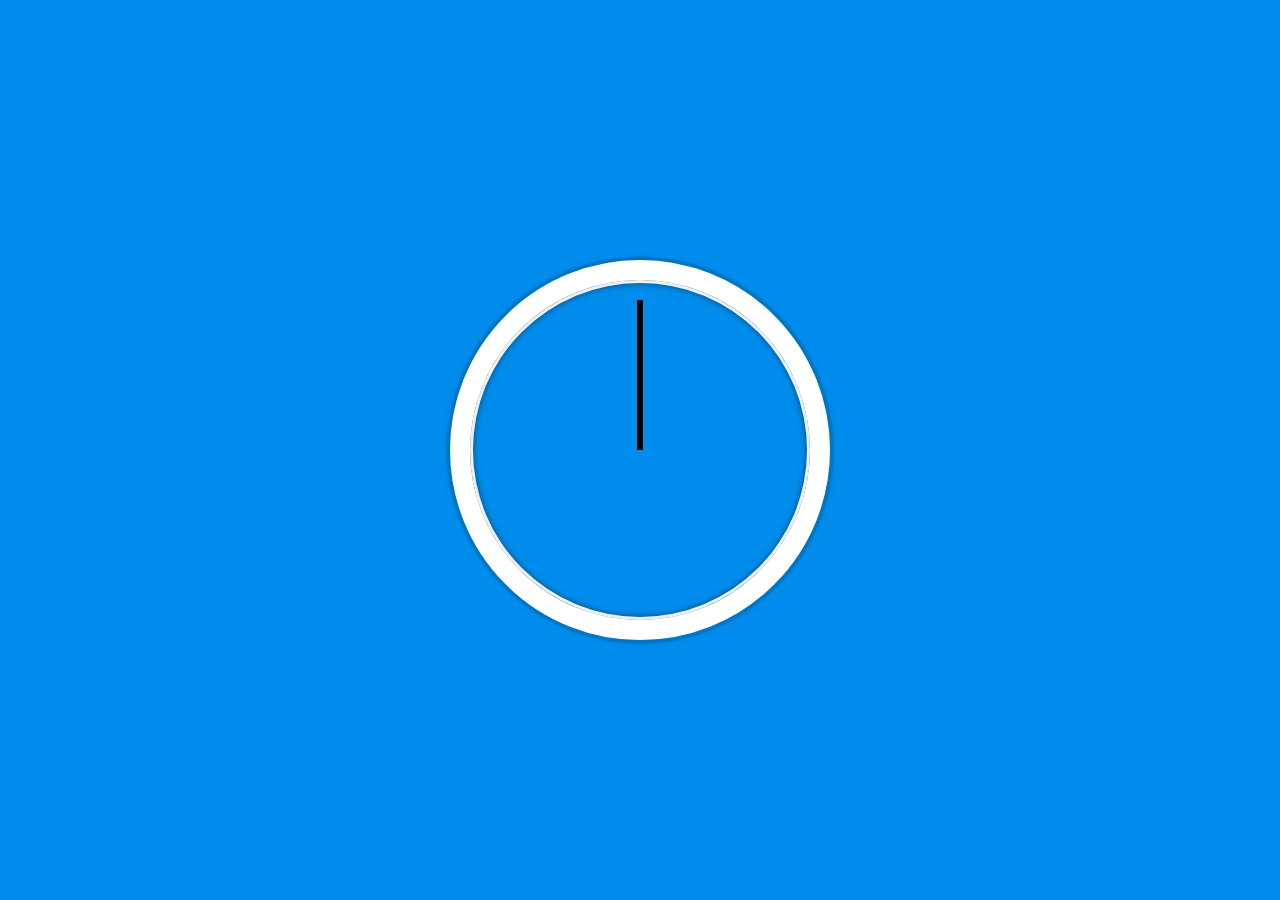
<file: 02 - JS and CSS Clock/index-START.html>
<!DOCTYPE html>
<html lang="en">
<head>
  <meta charset="UTF-8">
  <title>JS + CSS Clock</title>
</head>
<body>


    <div class="clock">
      <div class="clock-face">
        <div class="hand hour-hand"></div>
        <div class="hand min-hand"></div>
        <div class="hand second-hand"></div>
      </div>
    </div>


  <style>
    html {
      background: #018DED url(http://unsplash.it/1500/1000?image=881&blur=5);
      background-size: cover;
      font-family: 'helvetica neue';
      text-align: center;
      font-size: 10px;
    }

    body {
      margin: 0;
      font-size: 2rem;
      display: flex;
      flex: 1;
      min-height: 100vh;
      align-items: center;
    }

    .clock {
      width: 30rem;
      height: 30rem;
      border: 20px solid white;
      border-radius: 50%;
      margin: 50px auto;
      position: relative;
      padding: 2rem;
      box-shadow:
        0 0 0 4px rgba(0,0,0,0.1),
        inset 0 0 0 3px #EFEFEF,
        inset 0 0 10px black,
        0 0 10px rgba(0,0,0,0.2);
    }

    .clock-face {
      position: relative;
      width: 100%;
      height: 100%;
      transform: translateY(-3px); /* account for the height of the clock hands */
    }

    .hand {
      width: 50%;
      height: 6px;
      background: black;
      position: absolute;
      top: 50%;
      transform-origin: 100%;
      transform: rotate(90deg);
      transition: all 0.05s;
      transition-timing-function: cubic-bezier(0.1, 2.7, 0.58, 1);
    }

  </style>

  <script>
    const secondHand = document.querySelector('.second-hand');
    const minHand = document.querySelector('.min-hand');
    const hourHand = document.querySelector('.hour-hand')


    function setDate() {
      const now = new Date();

      const seconds = now.getSeconds();
      const secondsDegrees = ((seconds / 60) * 360) + 90;
      secondHand.style.transform = `rotate(${secondsDegrees}deg)`;

      const mins = now.getMinutes();
      const minsDegrees = ((mins / 60) * 360) + 90;
      minHand.style.transform = `rotate(${minsDegrees}deg)`;

      const hours = now.getHours();
      const hoursDegrees = ((hours / 12) * 360) + 90;
      hourHand.style.transform = `rotate(${hoursDegrees}deg)`;

      
    }

    setInterval(setDate, 1000);


  </script>
</body>
</html>
</file>
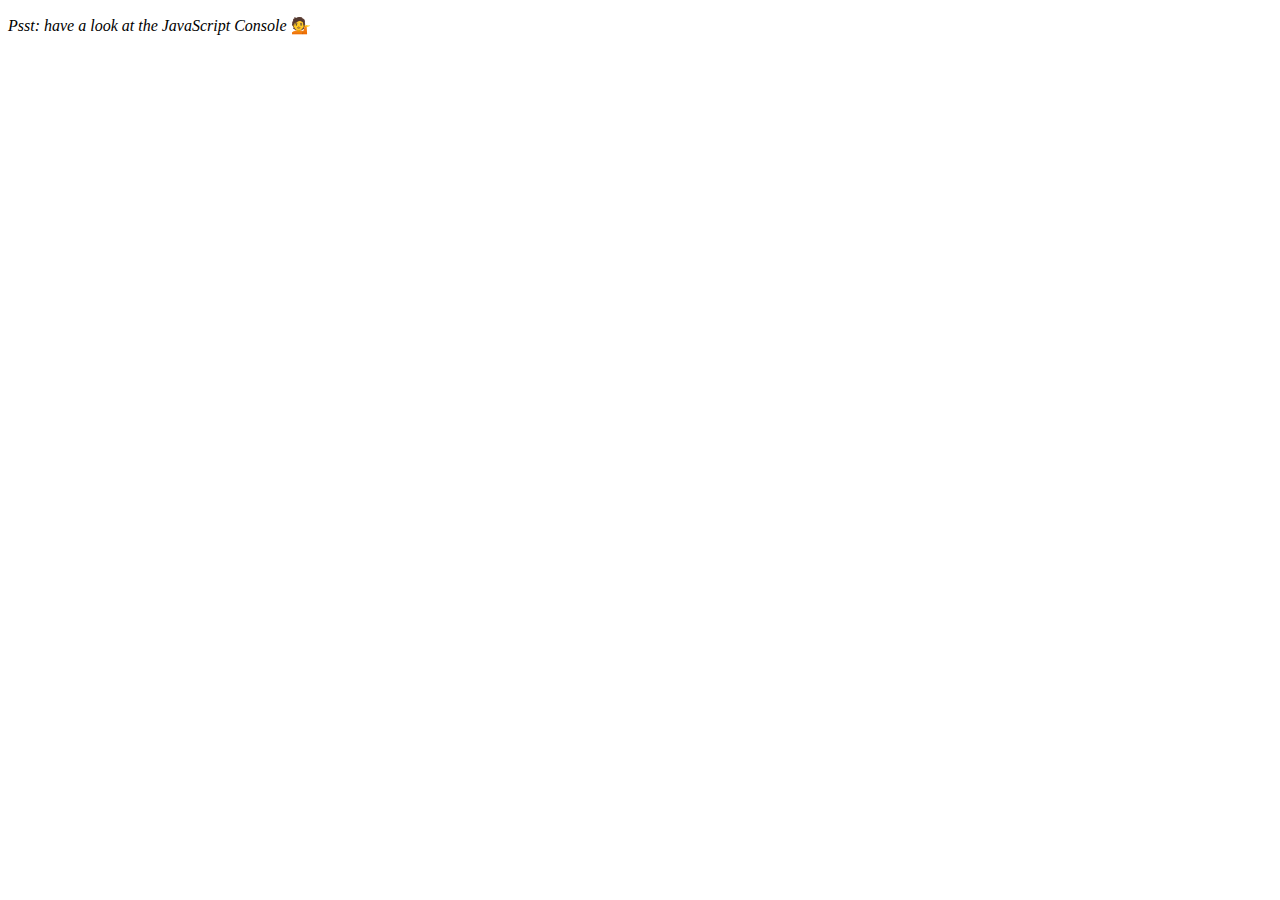
<file: 04 - Array Cardio Day 1/index-START.html>
<!DOCTYPE html>
<html lang="en">
<head>
  <meta charset="UTF-8">
  <title>Array Cardio 💪</title>
</head>
<body>
  <p><em>Psst: have a look at the JavaScript Console</em> 💁</p>
  <script>
    // Get your shorts on - this is an array workout!
    // ## Array Cardio Day 1

    // Some data we can work with

    const inventors = [
      { first: 'Albert', last: 'Einstein', year: 1879, passed: 1955 },
      { first: 'Isaac', last: 'Newton', year: 1643, passed: 1727 },
      { first: 'Galileo', last: 'Galilei', year: 1564, passed: 1642 },
      { first: 'Marie', last: 'Curie', year: 1867, passed: 1934 },
      { first: 'Johannes', last: 'Kepler', year: 1571, passed: 1630 },
      { first: 'Nicolaus', last: 'Copernicus', year: 1473, passed: 1543 },
      { first: 'Max', last: 'Planck', year: 1858, passed: 1947 },
      { first: 'Katherine', last: 'Blodgett', year: 1898, passed: 1979 },
      { first: 'Ada', last: 'Lovelace', year: 1815, passed: 1852 },
      { first: 'Sarah E.', last: 'Goode', year: 1855, passed: 1905 },
      { first: 'Lise', last: 'Meitner', year: 1878, passed: 1968 },
      { first: 'Hanna', last: 'Hammarström', year: 1829, passed: 1909 }
    ];

    const people = ['Beck, Glenn', 'Becker, Carl', 'Beckett, Samuel', 'Beddoes, Mick', 'Beecher, Henry', 'Beethoven, Ludwig', 'Begin, Menachem', 'Belloc, Hilaire', 'Bellow, Saul', 'Benchley, Robert', 'Benenson, Peter', 'Ben-Gurion, David', 'Benjamin, Walter', 'Benn, Tony', 'Bennington, Chester', 'Benson, Leana', 'Bent, Silas', 'Bentsen, Lloyd', 'Berger, Ric', 'Bergman, Ingmar', 'Berio, Luciano', 'Berle, Milton', 'Berlin, Irving', 'Berne, Eric', 'Bernhard, Sandra', 'Berra, Yogi', 'Berry, Halle', 'Berry, Wendell', 'Bethea, Erin', 'Bevan, Aneurin', 'Bevel, Ken', 'Biden, Joseph', 'Bierce, Ambrose', 'Biko, Steve', 'Billings, Josh', 'Biondo, Frank', 'Birrell, Augustine', 'Black, Elk', 'Blair, Robert', 'Blair, Tony', 'Blake, William'];

    // Array.prototype.filter()
    // 1. Filter the list of inventors for those who were born in the 1500's
    const fifteen = inventors.filter(inventor => (inventor.year >= 1500 && inventor.year < 1600)) 
        
      
    
    console.table(fifteen)

    // Array.prototype.map()
    // 2. Give us an array of the inventors' first and last names
    const names = inventors.map(inventor => `${inventor.first} ${inventor.last}`);
    console.log(names)


    // Array.prototype.sort()
    // 3. Sort the inventors by birthdate, oldest to youngest
    const order = inventors.sort((a, b) => a.year > b.year ? 1 : -1 )
    console.table(order)
    // Array.prototype.reduce()
    // 4. How many years did all the inventors live?
    const live = inventors.reduce((total, inventor) => {
      return total + (inventor.passed - inventor.year);
    }, 0);
    console.log(live, 'liv')

    // 5. Sort the inventors by years lived
   const oldest = inventors.sort((a, b) => {
     const lastGuy = a.passed - a.year;
     const nextGuy = b.passed - b.year;
     lastGuy > nextGuy ? -1 : 1;
   });
   console.table(oldest);

    // 6. create a list of Boulevards in Paris that contain 'de' anywhere in the name
    // https://en.wikipedia.org/wiki/Category:Boulevards_in_Paris
    // const category = document.querySelector('.mw-category');
    // const links = Array.from(category.querySelectorAll('a'));

    // const de = links
    //         .map(link => link.textContent)
    //         .filter(streetName => streetName.includes('de'))


    // 7. sort Exercise
    // Sort the people alphabetically by last name
    const alpha = people.sort((lastOne, nextOne) => {
      const [last, first] = lastOne.split(', ')
      const [alast, afirst] = lastOne.split(', ')
      last > alast ? -1 : 1;
    })
    console.log(alpha)

    // 8. Reduce Exercise
    // Sum up the instances of each of these
    const data = ['car', 'car', 'truck', 'truck', 'bike', 'walk', 'car', 'van', 'bike', 'walk', 'car', 'van', 'car', 'truck' ];

    const trans = data.reduce((obj, item) => {
      if(!obj[item]) {
        obj[item] = 0;
      }
      obj[item]++;
      return obj;
      
    }, {})
      console.log(trans)
  </script>
</body>
</html>
</file>
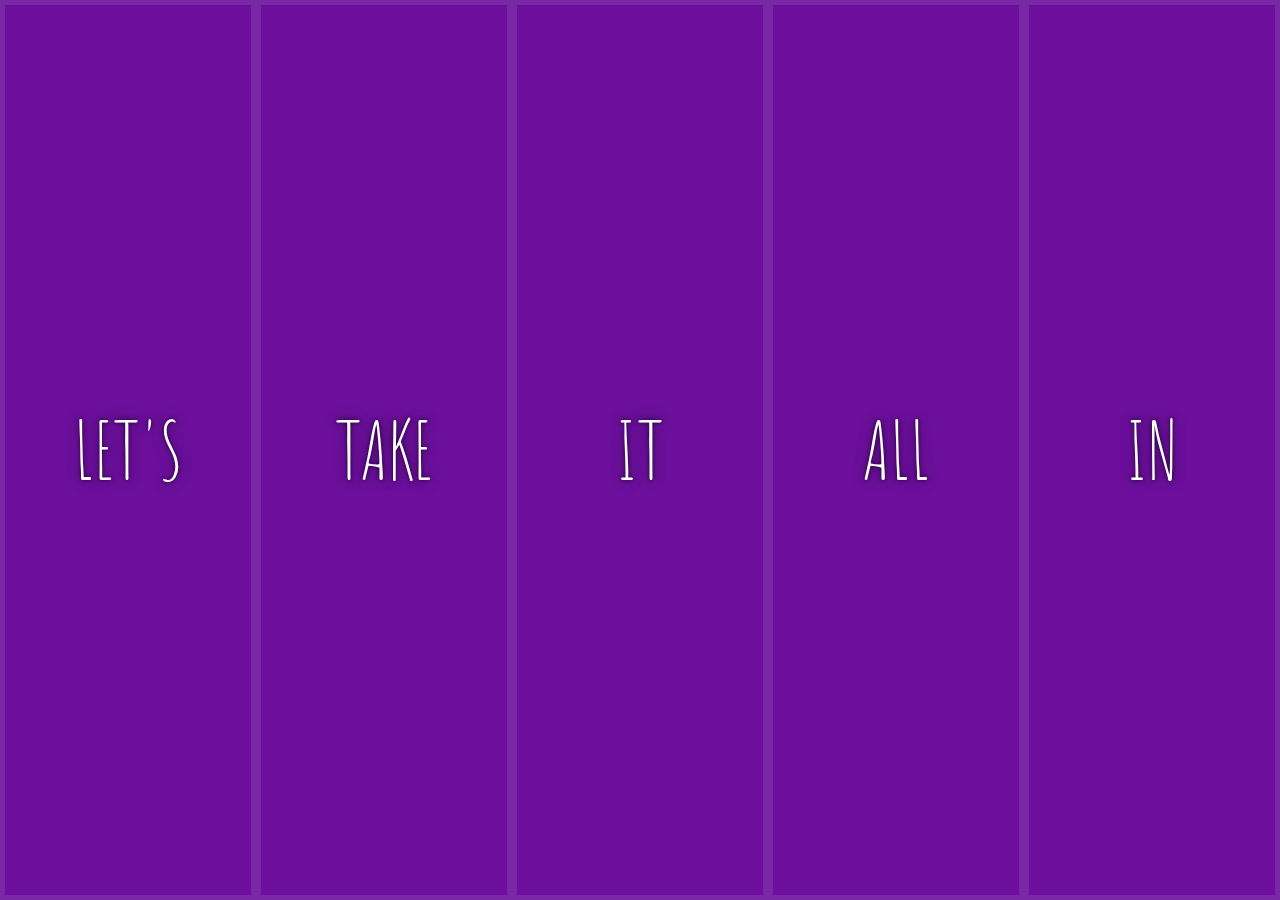
<file: 05 - Flex Panel Gallery/index-START.html>
<!DOCTYPE html>
<html lang="en">
<head>
  <meta charset="UTF-8">
  <title>Flex Panels 💪</title>
  <link href='https://fonts.googleapis.com/css?family=Amatic+SC' rel='stylesheet' type='text/css'>
</head>
<body>
  <style>
    html {
      box-sizing: border-box;
      background: #ffc600;
      font-family: 'helvetica neue';
      font-size: 20px;
      font-weight: 200;
    }
    
    body {
      margin: 0;
    }
    
    *, *:before, *:after {
      box-sizing: inherit;
    }

    .panels {
      min-height: 100vh;
      overflow: hidden;
      display: flex;
    }

    .panel {
      background: #6B0F9C;
      box-shadow: inset 0 0 0 5px rgba(255,255,255,0.1);
      color: white;
      text-align: center;
      align-items: center;
      /* Safari transitionend event.propertyName === flex */
      /* Chrome + FF transitionend event.propertyName === flex-grow */
      transition:
        font-size 0.7s cubic-bezier(0.61,-0.19, 0.7,-0.11),
        flex 0.7s cubic-bezier(0.61,-0.19, 0.7,-0.11),
        background 0.2s;
      font-size: 20px;
      background-size: cover;
      background-position: center;
      justify-content: center;
      align-items: center;
      display: flex;
      flex: 1;
      flex-direction: column;
    }

    .panel1 { background-image:url(https://source.unsplash.com/gYl-UtwNg_I/1500x1500); }
    .panel2 { background-image:url(https://source.unsplash.com/rFKUFzjPYiQ/1500x1500); }
    .panel3 { background-image:url(https://images.unsplash.com/photo-1465188162913-8fb5709d6d57?ixlib=rb-0.3.5&q=80&fm=jpg&crop=faces&cs=tinysrgb&w=1500&h=1500&fit=crop&s=967e8a713a4e395260793fc8c802901d); }
    .panel4 { background-image:url(https://source.unsplash.com/ITjiVXcwVng/1500x1500); }
    .panel5 { background-image:url(https://source.unsplash.com/3MNzGlQM7qs/1500x1500); }

    /* Flex Children */
    .panel > * {
      margin: 0;
      width: 100%;
      transition: transform 0.5s;
      
      flex: 1 0 auto;
      display: flex;
      justify-content: center;
      align-items: center;
    }

    .panel > *:first-child {transform: translateY(-100%); }
    .panel.open-active > *:first-child {transform: translateY(0); }
    .panel > *:last-child {transform: translateY(100%); }
    .panel.open-active > *:last-child {transform: translateY(0); }

    .panel p {
      text-transform: uppercase;
      font-family: 'Amatic SC', cursive;
      text-shadow: 0 0 4px rgba(0, 0, 0, 0.72), 0 0 14px rgba(0, 0, 0, 0.45);
      font-size: 2em;
    }
    
    .panel p:nth-child(2) {
      font-size: 4em;
    }

    .panel.open {
      flex: 5;
      font-size: 40px;
    }

  </style>


  <div class="panels">
    <div class="panel panel1">
      <p>Hey</p>
      <p>Let's</p>
      <p>Dance</p>
    </div>
    <div class="panel panel2">
      <p>Give</p>
      <p>Take</p>
      <p>Receive</p>
    </div>
    <div class="panel panel3">
      <p>Experience</p>
      <p>It</p>
      <p>Today</p>
    </div>
    <div class="panel panel4">
      <p>Give</p>
      <p>All</p>
      <p>You can</p>
    </div>
    <div class="panel panel5">
      <p>Life</p>
      <p>In</p>
      <p>Motion</p>
    </div>
  </div>

  <script>

    const panels = document.querySelectorAll('.panel');

    function toggleOpen() {
      this.classList.toggle('open');
    }

    function toggleActive(e) {
      if(e.propertyName.includes('flex')) {
        this.classList.toggle('open-active');
      } 
    }

    panels.forEach(panel => panel.addEventListener('click', toggleOpen))
    panels.forEach(panel => panel.addEventListener('transitionend', toggleActive))
  </script>



</body>
</html>
</file>
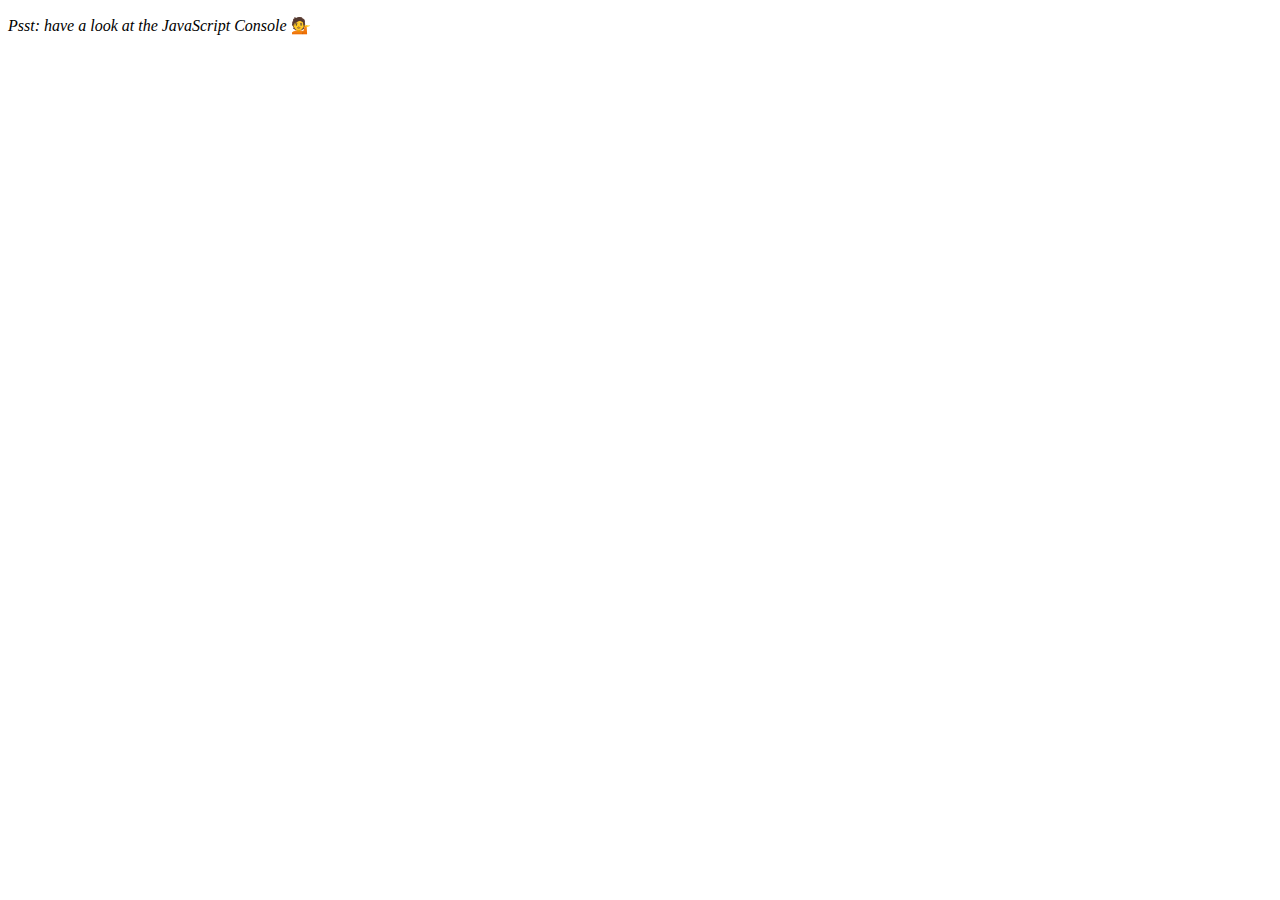
<file: 07 - Array Cardio Day 2/index-START.html>
<!DOCTYPE html>
<html lang="en">
<head>
  <meta charset="UTF-8">
  <title>Array Cardio 💪💪</title>
</head>
<body>
  <p><em>Psst: have a look at the JavaScript Console</em> 💁</p>
  <script>
    // ## Array Cardio Day 2

    const people = [
      { name: 'Wes', year: 1988 },
      { name: 'Kait', year: 1986 },
      { name: 'Irv', year: 1970 },
      { name: 'Lux', year: 2015 }
    ];

    const comments = [
      { text: 'Love this!', id: 523423 },
      { text: 'Super good', id: 823423 },
      { text: 'You are the best', id: 2039842 },
      { text: 'Ramen is my fav food ever', id: 123523 },
      { text: 'Nice Nice Nice!', id: 542328 }
    ];

    // Some and Every Checks
    // Array.prototype.some() // is at least one person 19 or older?
    const isAdult = people.some(person => ((new Date()).getFullYear()) - person.year >= 19 );
    
    console.log(isAdult)
    // Array.prototype.every() // is everyone 19 or older?

    const ofAge = people.every(person => ((new Date()).getFullYear()) - person.year >= 19);

    console.log(ofAge)

    // Array.prototype.find()
    // Find is like filter, but instead returns just the one you are looking for
    // find the comment with the ID of 823423
    const comment = comments.find( comment => comment.id === 823423  );
    console.log(comment)

    // Array.prototype.findIndex()
    // Find the comment with this ID
    // delete the comment with the ID of 823423
    const index = comments.findIndex(comment => comment.id === 823423 );
    console.log(index);

   // comments.splice(index, 1);
    const newComments = [
      ...comments.slice(0, index),
      ...comments.slice(index + 1),
    ]

  </script>
</body>
</html>
</file>
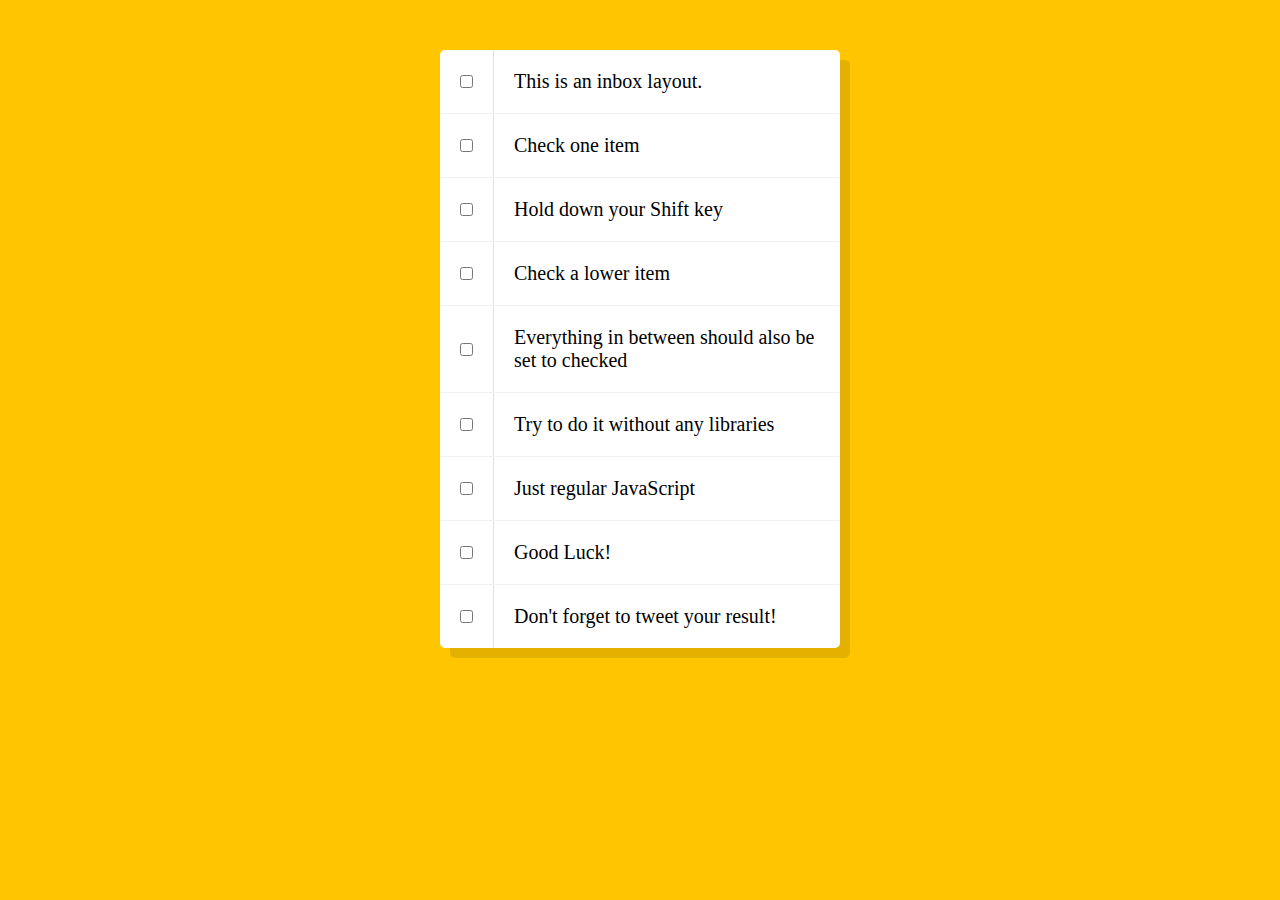
<file: 10 - Hold Shift and Check Checkboxes/index-START.html>
<!DOCTYPE html>
<html lang="en">
<head>
  <meta charset="UTF-8">
  <title>Hold Shift to Check Multiple Checkboxes</title>
</head>
<body>
  <style>

    html {
      font-family: sans-serif;
      background: #ffc600;
    }

    .inbox {
      max-width: 400px;
      margin: 50px auto;
      background: white;
      border-radius: 5px;
      box-shadow: 10px 10px 0 rgba(0,0,0,0.1);
    }

    .item {
      display: flex;
      align-items: center;
      border-bottom: 1px solid #F1F1F1;
    }

    .item:last-child {
      border-bottom: 0;
    }

    input:checked + p {
      background: #F9F9F9;
      text-decoration: line-through;
    }

    input[type="checkbox"] {
      margin: 20px;
    }

    p {
      margin: 0;
      padding: 20px;
      transition: background 0.2s;
      flex: 1;
      font-family:'helvetica neue';
      font-size: 20px;
      font-weight: 200;
      border-left: 1px solid #D1E2FF;
    }
  </style>
   <!--
   The following is a common layout you would see in an email client.

   When a user clicks a checkbox, holds Shift, and then clicks another checkbox a few rows down, all the checkboxes inbetween those two checkboxes should be checked.

  -->
  <div class="inbox">
    <div class="item">
      <input type="checkbox">
      <p>This is an inbox layout.</p>
    </div>
    <div class="item">
      <input type="checkbox">
      <p>Check one item</p>
    </div>
    <div class="item">
      <input type="checkbox">
      <p>Hold down your Shift key</p>
    </div>
    <div class="item">
      <input type="checkbox">
      <p>Check a lower item</p>
    </div>
    <div class="item">
      <input type="checkbox">
      <p>Everything in between should also be set to checked</p>
    </div>
    <div class="item">
      <input type="checkbox">
      <p>Try to do it without any libraries</p>
    </div>
    <div class="item">
      <input type="checkbox">
      <p>Just regular JavaScript</p>
    </div>
    <div class="item">
      <input type="checkbox">
      <p>Good Luck!</p>
    </div>
    <div class="item">
      <input type="checkbox">
      <p>Don't forget to tweet your result!</p>
    </div>
  </div>

<script>
let lastChecked;

function handleCheck(e) {
  let inBetween = false;
  if(e.shiftKey && this.checked) {
    checkboxes.forEach(checkbox => {
      console.log(checkbox)
      if(checkbox === this || checkbox === lastChecked) {
        inBetween = !inBetween;
        console.log('checking')
      }

      if(inBetween) {
        checkbox.checked = true;
      }
    });
  }


  lastChecked = this
}

  const checkboxes = document.querySelectorAll('.inbox input[type="checkbox"]')
  checkboxes.forEach(checkbox => checkbox.addEventListener('click', handleCheck))
</script>
</body>
</html>
</file>
